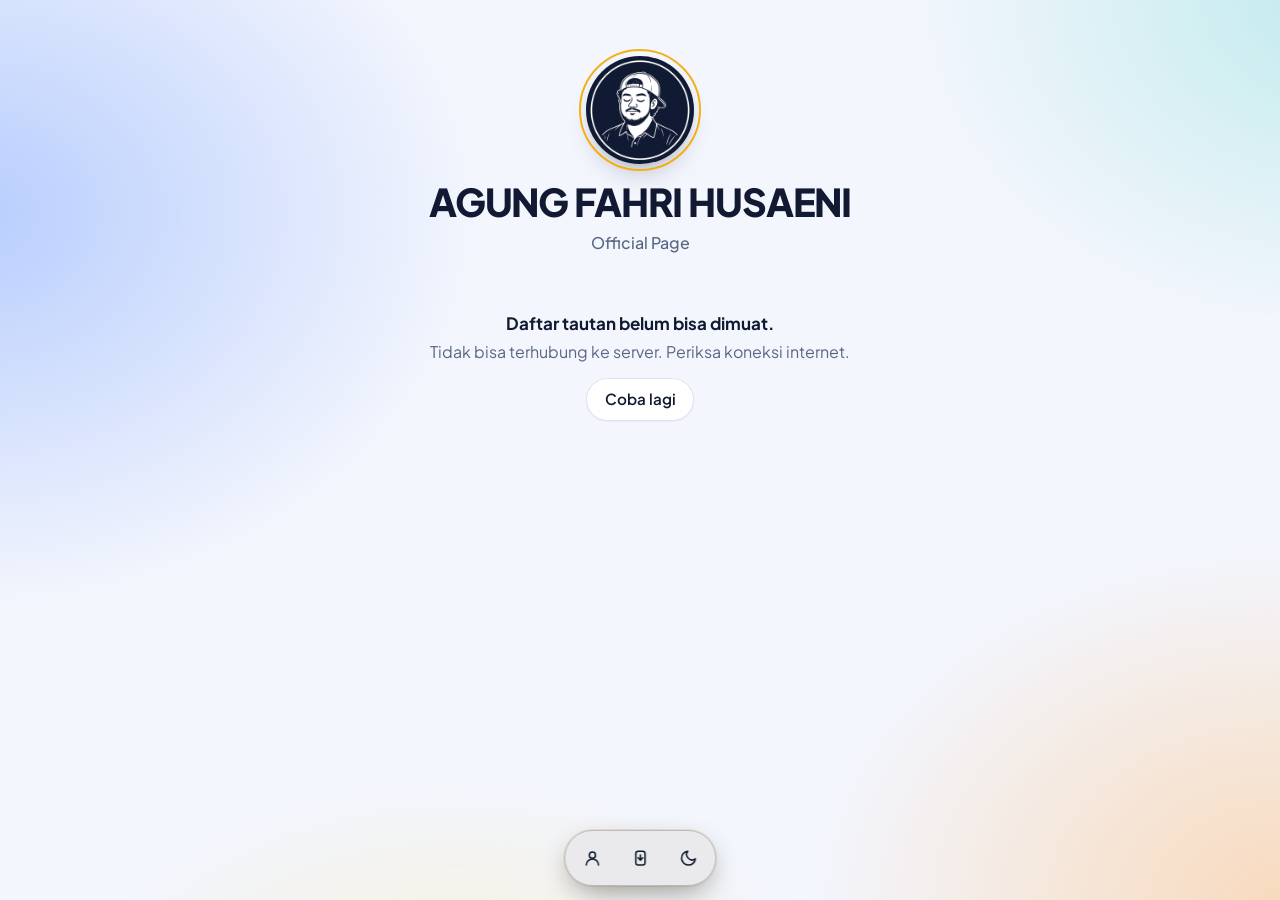
<file: index.html>
<!doctype html>
<html lang="id">
<head>
  <meta charset="utf-8">
  <meta name="viewport" content="width=device-width, initial-scale=1">
  <title>Agung Fahri Husaeni</title>
  <meta name="description" content="Halaman resmi Agung Fahri Husaeni: tautan, formulir, dan hasilnya.">
  <script>
    /* Pasang tema sebelum halaman tampil supaya tidak berkedip. */
    (function () {
      try {
        var p = localStorage.getItem('tema') || localStorage.getItem('tema_def') || 'auto';
        var dark = p === 'dark' || (p === 'auto' && matchMedia('(prefers-color-scheme: dark)').matches);
        document.documentElement.setAttribute('data-theme', dark ? 'dark' : 'light');
      } catch (e) {}
    })();
  </script>
  <link rel="icon" href="assets/favicon.ico" sizes="any">
  <link rel="icon" type="image/png" sizes="32x32" href="assets/favicon-32.png">
  <link rel="icon" type="image/png" sizes="192x192" href="assets/favicon-192.png">
  <link rel="apple-touch-icon" href="assets/apple-touch-icon.png">
  <meta name="theme-color" content="#121a33">
  <link rel="manifest" href="manifest.webmanifest">
  <meta name="mobile-web-app-capable" content="yes">
  <meta name="apple-mobile-web-app-capable" content="yes">
  <meta name="apple-mobile-web-app-title" content="Agung Fahri">
  <meta name="apple-mobile-web-app-status-bar-style" content="black-translucent">
  <link rel="preconnect" href="https://script.google.com">
  <link rel="preconnect" href="https://script.googleusercontent.com" crossorigin>
  <link rel="preconnect" href="https://fonts.googleapis.com">
  <link rel="preconnect" href="https://fonts.gstatic.com" crossorigin>
  <link rel="stylesheet" href="https://fonts.googleapis.com/css2?family=Plus+Jakarta+Sans:wght@400..800&display=swap">
  <link rel="stylesheet" href="style.css?v=28">
</head>
<body>
  <div class="splash" id="splash" role="status" aria-label="Memuat">
    <div class="loader" aria-hidden="true"><span class="ln"></span><span class="sweep"></span></div>
  </div>
  <main class="wrap">
    <header class="hero">

      <div class="avatar"><img src="assets/logo-disc.png" alt="" width="108" height="108"></div>
      <h1 id="title">AGUNG FAHRI HUSAENI</h1>
      <p id="subtitle">Official Page</p>
      <div class="desc" id="desc" hidden></div>
    </header>

    <nav class="crumb" id="crumb" aria-label="Navigasi folder" hidden>
      <a id="back" href="#/"></a>
      <h2 id="crumbTitle"></h2>
    </nav>

    <ul class="list" id="list"></ul>
    <div id="state"></div>

    <section class="qr card" id="qrTool" aria-labelledby="qrTitle" hidden>
      <h2 id="qrTitle">Pembuat QR Code</h2>
      <p class="qr-lead" id="qrLead">Tempel link, lalu unduh QR-nya.</p>
      <form id="qrForm" novalidate>
        <label class="sr-only" for="qrInput">Link atau teks untuk dijadikan QR</label>
        <input class="qr-input" id="qrInput" type="text" inputmode="url" autocapitalize="off" autocomplete="off" spellcheck="false" maxlength="1200" placeholder="https://contoh.com/link-anda">
        <p class="qr-msg" id="qrMsg" role="alert"></p>
        <button class="btn btn-primary qr-go" type="submit">Buat QR</button>
      </form>
      <div class="qr-out" id="qrOut" hidden>
        <div class="qr-frame"><canvas id="qrCanvas" width="1" height="1" aria-label="Kode QR hasil"></canvas></div>
        <p class="qr-text" id="qrText"></p>
        <div class="dlg-actions">
          <button class="btn" id="qrPng" type="button">Unduh PNG</button>
          <button class="btn" id="qrSvg" type="button">Unduh SVG</button>
        </div>
      </div>
    </section>

    <nav class="social" id="social" aria-label="Media sosial dan website" hidden></nav>
    <noscript><p class="state"><strong>JavaScript dimatikan.</strong>Aktifkan JavaScript untuk melihat daftar tautan.</p></noscript>
  </main>

  <nav class="dock" aria-label="Pintasan">
    <a class="icon-btn" id="adminLink" href="admin.html" aria-label="Masuk admin" title="Masuk admin"></a>
    <button class="icon-btn" id="installBtn" type="button" aria-label="Tambahkan ke layar utama" title="Tambahkan ke layar utama" hidden></button>
    <button class="icon-btn theme-btn" id="themeBtn" type="button" aria-label="Ganti tema terang atau gelap"></button>
  </nav>

  <script src="config.js?v=28"></script>
  <script src="common.js?v=28"></script>
  <script src="qr-lib.js?v=28"></script>
  <script src="qr.js?v=28"></script>
  <script src="public.js?v=28"></script>
</body>
</html>
</file>
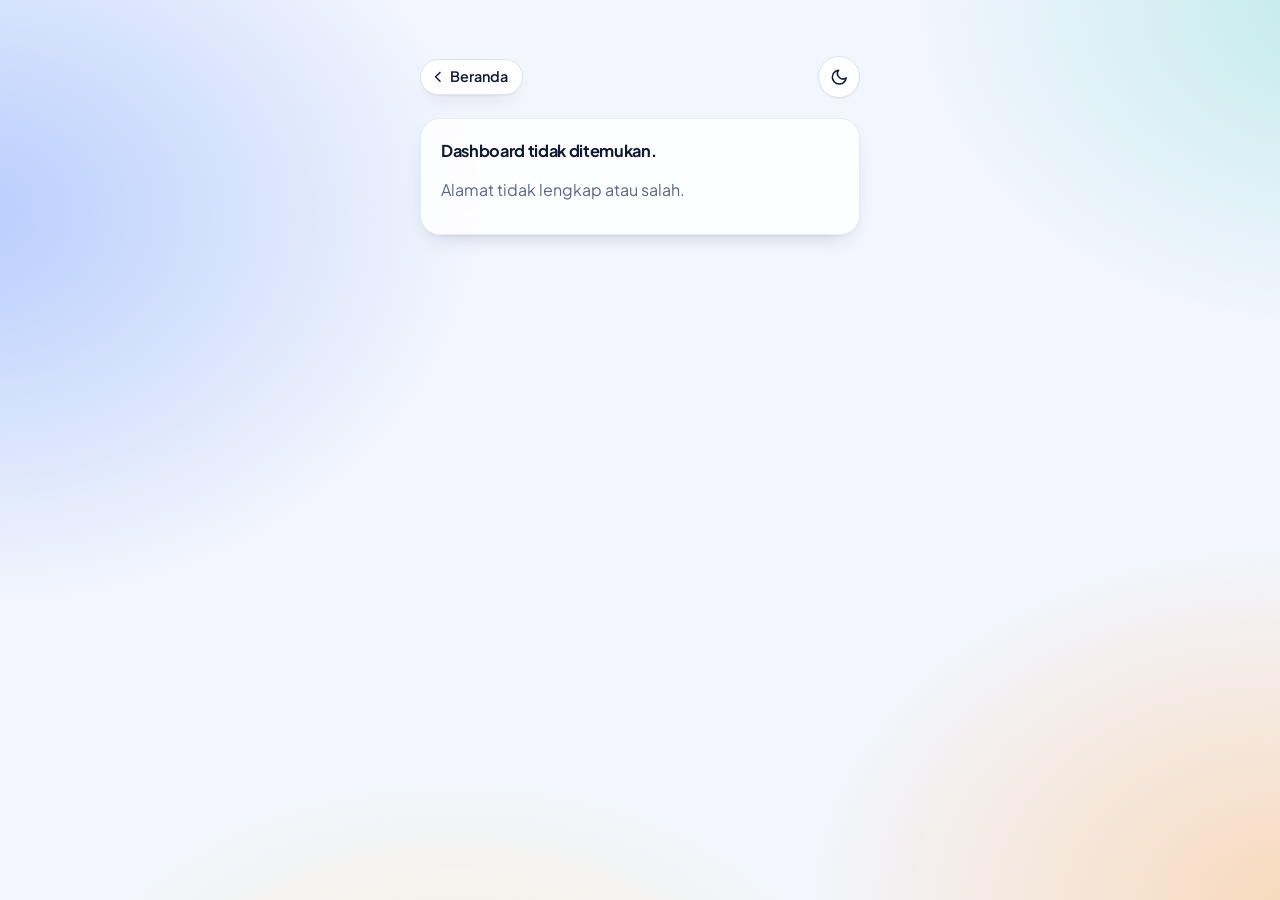
<file: dashboard.html>
<!doctype html>
<html lang="id">
<head>
  <meta charset="utf-8">
  <meta name="viewport" content="width=device-width, initial-scale=1">
  <title>Hasil form</title>
  <meta name="robots" content="noindex">
  <script>
    (function () {
      try {
        var p = localStorage.getItem('tema') || localStorage.getItem('tema_def') || 'auto';
        var dark = p === 'dark' || (p === 'auto' && matchMedia('(prefers-color-scheme: dark)').matches);
        document.documentElement.setAttribute('data-theme', dark ? 'dark' : 'light');
      } catch (e) {}
    })();
  </script>
  <link rel="icon" href="assets/favicon.ico" sizes="any">
  <link rel="icon" type="image/png" sizes="32x32" href="assets/favicon-32.png">
  <link rel="icon" type="image/png" sizes="192x192" href="assets/favicon-192.png">
  <link rel="manifest" href="manifest.webmanifest">
  <meta name="mobile-web-app-capable" content="yes">
  <meta name="apple-mobile-web-app-capable" content="yes">
  <meta name="apple-mobile-web-app-status-bar-style" content="black-translucent">
  <link rel="apple-touch-icon" href="assets/apple-touch-icon.png">
  <meta name="theme-color" content="#121a33">
  <link rel="preconnect" href="https://script.google.com">
  <link rel="preconnect" href="https://script.googleusercontent.com" crossorigin>
  <link rel="preconnect" href="https://fonts.googleapis.com">
  <link rel="preconnect" href="https://fonts.gstatic.com" crossorigin>
  <link rel="stylesheet" href="https://fonts.googleapis.com/css2?family=Plus+Jakarta+Sans:wght@400..800&display=swap">
  <link rel="stylesheet" href="style.css?v=28">
  <link rel="stylesheet" href="charts.css?v=28">
  <link rel="stylesheet" href="dashboard.css?v=28">
</head>
<body>
  <div class="splash" id="splash" role="status" aria-label="Memuat">
    <div class="loader" aria-hidden="true"><span class="ln"></span><span class="sweep"></span></div>
  </div>
  <main class="wrap">
    <div class="topbar">
      <a class="btn-back" href="./" id="home"></a>
      <button class="icon-btn theme-btn" id="themeBtn" type="button" aria-label="Ganti tema terang atau gelap"></button>
    </div>
    <header class="dhead" id="dhead" hidden>
      <h1 id="dtitle"></h1>
      <div class="rich" id="ddesc"></div>
    </header>
    <div id="stage" aria-live="polite"></div>
    <noscript><p class="state"><strong>JavaScript dimatikan.</strong>Aktifkan JavaScript untuk melihat hasil.</p></noscript>
  </main>
  <script src="config.js?v=28"></script>
  <script src="common.js?v=28"></script>
  <script src="charts.js?v=28"></script>
  <script src="dashboard.js?v=28"></script>
</body>
</html>
</file>
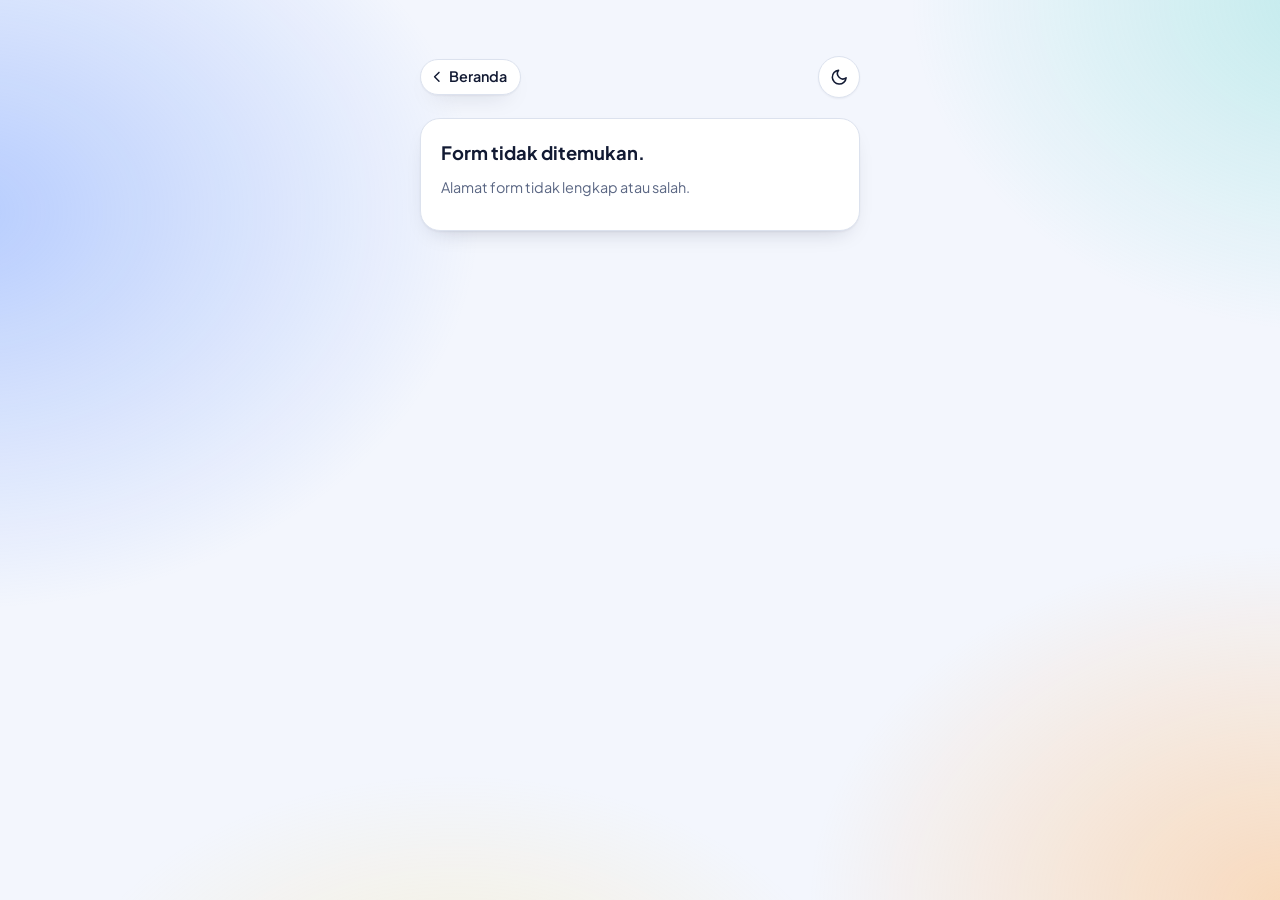
<file: form.html>
<!doctype html>
<html lang="id">
<head>
  <meta charset="utf-8">
  <meta name="viewport" content="width=device-width, initial-scale=1">
  <title>Form</title>
  <meta name="robots" content="noindex">
  <script>
    (function () {
      try {
        var p = localStorage.getItem('tema') || localStorage.getItem('tema_def') || 'auto';
        var dark = p === 'dark' || (p === 'auto' && matchMedia('(prefers-color-scheme: dark)').matches);
        document.documentElement.setAttribute('data-theme', dark ? 'dark' : 'light');
      } catch (e) {}
    })();
  </script>
  <link rel="icon" href="assets/favicon.ico" sizes="any">
  <link rel="icon" type="image/png" sizes="32x32" href="assets/favicon-32.png">
  <link rel="icon" type="image/png" sizes="192x192" href="assets/favicon-192.png">
  <link rel="manifest" href="manifest.webmanifest">
  <meta name="mobile-web-app-capable" content="yes">
  <meta name="apple-mobile-web-app-capable" content="yes">
  <meta name="apple-mobile-web-app-status-bar-style" content="black-translucent">
  <link rel="apple-touch-icon" href="assets/apple-touch-icon.png">
  <meta name="theme-color" content="#121a33">
  <link rel="preconnect" href="https://script.google.com">
  <link rel="preconnect" href="https://script.googleusercontent.com" crossorigin>
  <link rel="preconnect" href="https://fonts.googleapis.com">
  <link rel="preconnect" href="https://fonts.gstatic.com" crossorigin>
  <link rel="stylesheet" href="https://fonts.googleapis.com/css2?family=Plus+Jakarta+Sans:wght@400..800&display=swap">
  <link rel="stylesheet" href="style.css?v=28">
  <link rel="stylesheet" href="form.css?v=28">
</head>
<body>
  <div class="splash" id="splash" role="status" aria-label="Memuat">
    <div class="loader" aria-hidden="true"><span class="ln"></span><span class="sweep"></span></div>
  </div>
  <main class="wrap">
    <div class="topbar">
      <a class="btn-back" href="./" id="home"></a>
      <button class="icon-btn theme-btn" id="themeBtn" type="button" aria-label="Ganti tema terang atau gelap"></button>
    </div>
    <header class="fhead" id="fhead" hidden>
      <h1 id="ftitle"></h1>
      <div class="rich" id="fdesc"></div>
    </header>
    <div id="stage" aria-live="polite"></div>
    <noscript><p class="state"><strong>JavaScript dimatikan.</strong>Aktifkan JavaScript untuk mengisi form.</p></noscript>
  </main>
  <script src="config.js?v=28"></script>
  <script src="common.js?v=28"></script>
  <script src="form.js?v=28"></script>
</body>
</html>
</file>
<file: style.css>
/* AGHFAHRI — gaya bersama (halaman publik, form, dan admin) */

:root {
  --bg: #f3f6fd;
  --surface: #ffffff;
  --ink: #121a33;
  --muted: #5a6683;
  --line: #dce2ee;
  --tint: #e8ecf6;
  --accent: #f5a800;
  --on-accent: #231800;
  --danger: #b3261e;
  --glow: rgba(245, 168, 0, 0.2);
  --mesh:
    radial-gradient(52rem 40rem at 6% 28%, rgba(112, 156, 255, 0.46), transparent 62%),
    radial-gradient(44rem 34rem at 96% 8%, rgba(96, 214, 205, 0.34), transparent 62%),
    radial-gradient(48rem 36rem at 92% 92%, rgba(255, 184, 112, 0.46), transparent 62%),
    radial-gradient(40rem 26rem at 38% 104%, rgba(255, 220, 120, 0.28), transparent 62%);
  --shadow: 0 1px 2px rgba(18, 26, 51, 0.05), 0 10px 24px -14px rgba(18, 26, 51, 0.28);
  --shadow-up: 0 2px 4px rgba(18, 26, 51, 0.06), 0 16px 30px -14px rgba(18, 26, 51, 0.38);
  --logo-url: url(assets/logo-line_light.png);
  --r-sm: 0.625rem;
  --r-md: 0.875rem;
  --r-lg: 1.25rem;
  --ease: cubic-bezier(0.2, 0.8, 0.2, 1);
  color-scheme: light;
}

:root[data-theme="dark"] {
  --bg: #080e1d;
  --surface: #131b33;
  --ink: #eef1f9;
  --muted: #98a4bf;
  --line: #263050;
  --tint: #1b2543;
  --accent: #ffc233;
  --on-accent: #1d1400;
  --danger: #ff8a80;
  --logo-url: url(assets/logo-lines.png);
  --glow: rgba(255, 194, 51, 0.13);
  --mesh:
    radial-gradient(52rem 40rem at 6% 28%, rgba(52, 96, 232, 0.42), transparent 62%),
    radial-gradient(44rem 34rem at 96% 8%, rgba(24, 170, 168, 0.26), transparent 62%),
    radial-gradient(48rem 36rem at 92% 92%, rgba(255, 160, 56, 0.2), transparent 62%),
    radial-gradient(40rem 26rem at 38% 104%, rgba(255, 200, 80, 0.12), transparent 62%);
  --shadow: 0 1px 2px rgba(0, 0, 0, 0.3), 0 10px 24px -14px rgba(0, 0, 0, 0.7);
  --shadow-up: 0 2px 4px rgba(0, 0, 0, 0.35), 0 16px 30px -14px rgba(0, 0, 0, 0.85);
  color-scheme: dark;
}

@media (prefers-color-scheme: dark) {
  :root:not([data-theme]) {
    --bg: #080e1d; --surface: #131b33; --ink: #eef1f9; --muted: #98a4bf; --line: #263050; --tint: #1b2543;
    --accent: #ffc233; --on-accent: #1d1400; --danger: #ff8a80; --logo-url: url(assets/logo-lines.png);
    --glow: rgba(255, 194, 51, 0.13);
    --mesh:
      radial-gradient(52rem 40rem at 6% 28%, rgba(52, 96, 232, 0.42), transparent 62%),
      radial-gradient(44rem 34rem at 96% 8%, rgba(24, 170, 168, 0.26), transparent 62%),
      radial-gradient(48rem 36rem at 92% 92%, rgba(255, 160, 56, 0.2), transparent 62%),
      radial-gradient(40rem 26rem at 38% 104%, rgba(255, 200, 80, 0.12), transparent 62%);
    --shadow: 0 1px 2px rgba(0, 0, 0, 0.3), 0 10px 24px -14px rgba(0, 0, 0, 0.7);
    --shadow-up: 0 2px 4px rgba(0, 0, 0, 0.35), 0 16px 30px -14px rgba(0, 0, 0, 0.85);
    color-scheme: dark;
  }
}

* { box-sizing: border-box; }
[hidden] { display: none !important; }
html { -webkit-text-size-adjust: 100%; -webkit-tap-highlight-color: transparent; }

body {
  margin: 0;
  min-height: 100dvh;
  color: var(--ink);
  font-family: 'Plus Jakarta Sans', system-ui, -apple-system, 'Segoe UI', Roboto, sans-serif;
  font-size: 1rem;
  line-height: 1.5;
  font-optical-sizing: auto;
  background: var(--bg);
  isolation: isolate;
}

/* Latar gradasi lembut: gumpalan warna kabur yang bergeser sangat pelan. */
body::before {
  content: '';
  position: fixed;
  inset: -10%;
  z-index: -1;
  pointer-events: none;
  background: var(--mesh);
  animation: drift 28s ease-in-out infinite alternate;
}
@keyframes drift { from { transform: translate3d(-2%, -1%, 0) scale(1); } to { transform: translate3d(2%, 2%, 0) scale(1.06); } }

/* ── Tombol ── */
.btn {
  position: relative;
  display: inline-flex;
  align-items: center;
  justify-content: center;
  gap: 0.45rem;
  min-height: 2.65rem;
  padding: 0.45rem 1.1rem;
  border: 1px solid var(--line);
  border-radius: 99px;
  background: var(--surface);
  color: var(--ink);
  font: inherit;
  font-weight: 600;
  font-size: 0.95rem;
  text-decoration: none;
  cursor: pointer;
  box-shadow: 0 1px 2px rgba(18, 26, 51, 0.05);
  transition: border-color 0.15s, background-color 0.15s, transform 0.15s var(--ease), box-shadow 0.15s;
}
.btn:hover { border-color: var(--ink); }
.btn:active { transform: scale(0.97); }
.btn:focus-visible, .icon-btn:focus-visible, .input:focus-visible { outline: 2px solid var(--accent); outline-offset: 2px; }
.btn[disabled] { opacity: 0.55; cursor: not-allowed; transform: none; }
.btn-primary { background: var(--ink); color: var(--bg); border-color: var(--ink); box-shadow: 0 6px 16px -8px var(--ink); }
.btn-primary:hover { border-color: var(--ink); box-shadow: 0 8px 20px -8px var(--ink), inset 0 -3px 0 var(--accent); }
.btn-danger { color: var(--danger); }
.btn svg { width: 1rem; height: 1rem; flex: none; }

/* Tombol sibuk: lingkaran kecil berputar. */
.btn.is-busy { color: transparent !important; pointer-events: none; }
.btn.is-busy::after {
  content: '';
  position: absolute;
  inset: 0;
  margin: auto;
  width: 1.1rem;
  height: 1.1rem;
  border-radius: 50%;
  border: 2px solid var(--line);
  border-top-color: var(--accent);
  animation: spin 0.7s linear infinite;
}
.btn-primary.is-busy::after { border-color: rgba(255, 255, 255, 0.25); border-top-color: var(--accent); }

.icon-btn {
  display: inline-grid;
  place-items: center;
  width: 2.65rem;
  height: 2.65rem;
  flex: none;
  padding: 0;
  border: 1px solid var(--line);
  border-radius: 50%;
  background: var(--surface);
  color: var(--ink);
  cursor: pointer;
  box-shadow: 0 1px 2px rgba(18, 26, 51, 0.05);
  transition: border-color 0.15s, transform 0.15s var(--ease);
}
.icon-btn:hover { border-color: var(--ink); }
.icon-btn:active { transform: scale(0.94); }
.icon-btn svg { width: 1.15rem; height: 1.15rem; }

.theme-btn .sun { display: none; }
:root[data-theme="dark"] .theme-btn .sun { display: block; }
:root[data-theme="dark"] .theme-btn .moon { display: none; }

/* ── Ikon item ── */
.icon {
  flex: none;
  width: 2.75rem;
  height: 2.75rem;
  border-radius: 0.8rem;
  background: var(--tint);
  color: var(--ink);
  display: grid;
  place-items: center;
  overflow: hidden;
}
.icon svg { width: 1.3rem; height: 1.3rem; }
.icon-emoji { font-size: 1.45rem; line-height: 1; }
.icon img { width: 100%; height: 100%; object-fit: cover; display: block; }
.icon .glyph {
  width: 1.45rem;
  height: 1.45rem;
  background-color: currentColor;
  -webkit-mask: var(--icon-url) center / contain no-repeat;
  mask: var(--icon-url) center / contain no-repeat;
}

svg.i { fill: none; stroke: currentColor; stroke-width: 2; stroke-linecap: round; stroke-linejoin: round; }

/* ── Halaman pembuka (logo) ── */
.splash {
  position: fixed;
  inset: 0;
  z-index: 100;
  display: grid;
  place-items: center;
  background: var(--mesh), var(--bg);
  transition: opacity 0.5s ease, visibility 0.5s;
}
.splash.out { opacity: 0; visibility: hidden; pointer-events: none; }

.loader {
  position: relative;
  width: min(52vw, 11.5rem);
  aspect-ratio: 1;
  animation: breathe 2.4s ease-in-out infinite;
}
.loader .ln,
.loader .sweep {
  position: absolute;
  inset: 0;
  -webkit-mask: var(--logo-url) center / 121% 121% no-repeat;
  mask: var(--logo-url) center / 121% 121% no-repeat;
}
.loader .ln { background-color: var(--ink); opacity: 0.13; }
.loader .sweep {
  background: linear-gradient(110deg, transparent 32%, var(--ink) 44%, var(--accent) 50%, var(--ink) 56%, transparent 68%) 130% 0 / 260% 100% no-repeat;
  animation: sweep 1.9s cubic-bezier(0.45, 0, 0.25, 1) infinite;
}
.splash-note {
  position: absolute;
  bottom: max(2.5rem, 8vh);
  margin: 0;
  color: var(--muted);
  font-size: 0.85rem;
  font-weight: 500;
  letter-spacing: 0.01em;
}

/* Popup loading: lingkaran putar dengan logo kecil di tengah, muncul saat ada proses. */
.busy-layer {
  position: fixed; inset: 0; z-index: 90; display: grid; place-items: center;
  background: rgba(8, 14, 29, 0.34);
  -webkit-backdrop-filter: blur(3px); backdrop-filter: blur(3px);
  opacity: 0; visibility: hidden; transition: opacity 0.2s, visibility 0.2s;
}
.busy-layer.on { opacity: 1; visibility: visible; }
.busy-pop {
  position: relative; display: grid; place-items: center;
  width: 4.4rem; height: 4.4rem; border-radius: 50%; overflow: hidden;
  background: var(--surface); box-shadow: var(--shadow-up);
  transform: scale(0.9); transition: transform 0.25s var(--ease);
}
.busy-layer.on .busy-pop { transform: none; }
.busy-pop::before {
  content: ''; position: absolute; inset: 0; border-radius: 50%;
  border: 3px solid transparent; z-index: 1; border-top-color: var(--accent); border-right-color: color-mix(in srgb, var(--accent) 35%, transparent);
  animation: spin 0.9s linear infinite;
}
.busy-logo {
  position: absolute; inset: 5px; background-color: var(--ink);
  -webkit-mask: var(--logo-url) center / 121% 121% no-repeat; mask: var(--logo-url) center / 121% 121% no-repeat;
  animation: breathe 1.8s ease-in-out infinite;
}

/* Petunjuk pasang ke layar utama */
.install-dlg { width: min(24rem, calc(100vw - 2rem)); padding: 0; border: 1px solid var(--line); border-radius: 1.4rem; background: var(--surface); color: var(--ink); box-shadow: 0 30px 80px -20px rgba(0,0,0,0.5); }
.install-dlg::backdrop { background: rgba(8, 14, 29, 0.5); -webkit-backdrop-filter: blur(5px); backdrop-filter: blur(5px); }
.install-dlg .in { padding: 1.4rem; }
.install-dlg h2 { margin: 0 0 0.75rem; font-size: 1.2rem; letter-spacing: -0.02em; }
.install-dlg ol { margin: 0 0 1.1rem; padding-left: 1.2rem; display: grid; gap: 0.45rem; color: var(--muted); }
.install-dlg ol b { color: var(--ink); }
.install-dlg .btn { width: 100%; }

/* Penanda muat kecil di dalam panel. */
.spin {
  display: inline-block;
  width: 1.4rem;
  height: 1.4rem;
  border-radius: 50%;
  border: 2.5px solid var(--line);
  border-top-color: var(--accent);
  animation: spin 0.75s linear infinite;
  vertical-align: middle;
}
.loading-box { display: grid; justify-items: center; gap: 0.75rem; padding: 2.5rem 1rem; color: var(--muted); }

/* ── Halaman publik ── */
.wrap { max-width: 30rem; margin: 0 auto; padding: clamp(2rem, 7vh, 3.5rem) 1.25rem 6rem; }

.hero { position: relative; display: grid; justify-items: center; text-align: center; margin-bottom: 2rem; }
/* Pintasan di bawah tengah */
.dock { position: fixed; left: 50%; bottom: max(0.9rem, env(safe-area-inset-bottom)); transform: translateX(-50%); z-index: 30;
  display: flex; gap: 0.35rem; padding: 0.35rem; border: 1px solid var(--line); border-radius: 99px;
  background: color-mix(in srgb, var(--surface) 78%, transparent); -webkit-backdrop-filter: blur(16px); backdrop-filter: blur(16px); box-shadow: var(--shadow-up); }
.dock .icon-btn { border: 0; background: transparent; box-shadow: none; }
.dock .icon-btn:hover { background: var(--tint); }
.avatar {
  position: relative;
  width: 6.75rem;
  height: 6.75rem;
  margin-bottom: 1.15rem;
  border-radius: 50%;
  animation: pop 0.7s var(--ease) both;
}
.avatar::before { /* cincin kuning tipis di luar logo */
  content: '';
  position: absolute;
  inset: -0.45rem;
  border-radius: 50%;
  border: 2px solid var(--accent);
  opacity: 0.9;
}
.avatar img { display: block; width: 100%; height: 100%; border-radius: 50%; background: #111a33; box-shadow: var(--shadow-up); }
.hero h1 {
  margin: 0;
  max-width: 100%;
  font-size: clamp(1.55rem, 6.8vw, 2.4rem);
  line-height: 1.05;
  font-weight: 800;
  letter-spacing: -0.03em;
  text-wrap: balance;
  overflow-wrap: anywhere;
}
.hero p { margin: 0.5rem 0 0; color: var(--muted); font-weight: 500; }
.hero .desc { max-width: 24rem; margin-top: 0.7rem; font-size: 0.92rem; line-height: 1.5; }
.hero .desc p { margin: 0 0 0.4rem; font-weight: 400; }
.hero .desc p:last-child { margin: 0; }

.crumb { display: flex; align-items: center; gap: 0.75rem; margin: 0 0 1.1rem; }
.crumb a {
  display: inline-flex;
  align-items: center;
  gap: 0.2rem;
  padding: 0.4rem 0.9rem 0.4rem 0.5rem;
  border: 1px solid var(--line);
  border-radius: 99px;
  background: var(--surface);
  color: var(--ink);
  font-size: 0.9rem;
  font-weight: 600;
  text-decoration: none;
  box-shadow: var(--shadow);
}
.crumb a:hover { border-color: var(--ink); }
.crumb a:focus-visible { outline: 2px solid var(--accent); outline-offset: 2px; }
.crumb a svg { width: 1.1rem; height: 1.1rem; }
.crumb h2 { margin: 0; font-size: 1.3rem; font-weight: 700; letter-spacing: -0.02em; overflow-wrap: anywhere; }

.list { list-style: none; margin: 0; padding: 0; display: grid; gap: 0.8rem; animation: rise 0.55s var(--ease) 0.1s both; }

.tile {
  position: relative;
  isolation: isolate;
  overflow: hidden;
  display: flex;
  align-items: center;
  gap: 0.9rem;
  min-height: 4.1rem;
  padding: 0.65rem 0.8rem 0.65rem 0.65rem;
  background: color-mix(in srgb, var(--surface) 78%, transparent);
  -webkit-backdrop-filter: blur(14px) saturate(1.3);
  backdrop-filter: blur(14px) saturate(1.3);
  border: 1px solid color-mix(in srgb, var(--line) 70%, #fff);
  border-radius: var(--r-lg);
  box-shadow: var(--shadow);
  color: var(--ink);
  text-decoration: none;
  transition: transform 0.25s var(--ease), box-shadow 0.25s, color 0.25s, border-color 0.25s;
}
.tile::before { /* lapisan tinta yang menyapu dari kiri saat disorot */
  content: '';
  position: absolute;
  inset: 0;
  z-index: -1;
  background: var(--ink);
  transform: scaleX(0);
  transform-origin: left;
  transition: transform 0.4s var(--ease);
}
.tile:focus-visible { outline: 2px solid var(--accent); outline-offset: 3px; }
.tile:active { transform: scale(0.985); }
@media (hover: hover) {
  .tile:hover { transform: translateY(-2px); box-shadow: var(--shadow-up); color: var(--bg); border-color: var(--ink); }
  .tile:hover::before { transform: scaleX(1); }
  .tile:hover .count { color: inherit; opacity: 0.75; }
  .tile:hover .trail { background: var(--accent); color: var(--on-accent); transform: translateX(2px); }
}

.tile .label { flex: 1; min-width: 0; font-size: 1.06rem; font-weight: 650; line-height: 1.25; letter-spacing: -0.01em; overflow-wrap: anywhere; }
.tile .count { color: var(--muted); font-size: 0.85rem; white-space: nowrap; transition: color 0.25s; }
.tile .trail {
  flex: none;
  width: 2rem;
  height: 2rem;
  padding: 0.45rem;
  border-radius: 50%;
  background: var(--tint);
  color: var(--ink);
  transition: background-color 0.25s, color 0.25s, transform 0.25s var(--ease);
}

/* Tiap jenis item punya ciri sendiri: folder bertumpuk, form berikon kuning. */
.tile-folder { box-shadow: 0 0.3rem 0 -1px var(--surface), 0 0.3rem 0 0 var(--line), 0 0.62rem 0 -3px var(--surface), 0 0.62rem 0 -2px var(--line), var(--shadow); margin-bottom: 0.45rem; }
.tile-folder .icon { background: color-mix(in srgb, var(--accent) 28%, var(--surface)); }
.tile-form .icon { background: var(--accent); color: var(--on-accent); }

.skel {
  height: 4.1rem;
  border-radius: var(--r-lg);
  background: linear-gradient(90deg, var(--tint), var(--line), var(--tint));
  background-size: 200% 100%;
  animation: shimmer 1.3s linear infinite;
}

.state { padding: 1.5rem 0; color: var(--muted); text-align: center; }
.state strong { display: block; margin-bottom: 0.25rem; color: var(--ink); font-size: 1.0625rem; }
.state .btn { margin-top: 0.875rem; }

/* Layar ponsel (patokan iPhone 16, lebar 393): semua ukuran berbasis rem diperkecil. */
@media (max-width: 480px) {
  /* 13px pada lebar 440 (iPhone 16 Pro Max); mengecil proporsional, jadi di 393 (iPhone 16) jarak & rasio sama persis */
  html { font-size: clamp(11px, 2.9545vw, 13px); }
  .wrap { padding: 1.6rem 1.1rem 5.5rem; }
  .avatar { width: 5.2rem; height: 5.2rem; margin-bottom: 0.95rem; }
  .avatar::before { inset: -0.38rem; }
  .hero { margin-bottom: 1.5rem; }
  .dock .icon-btn { width: 2.5rem; height: 2.5rem; }
  .list { gap: 0.65rem; }
  .tile { min-height: 3.7rem; gap: 0.75rem; }
  .tile-folder { margin-bottom: 0.4rem; }
}

@keyframes fade { from { opacity: 0; } to { opacity: 1; } }
@keyframes rise { from { opacity: 0; transform: translateY(14px); } to { opacity: 1; transform: none; } }
@keyframes pop { from { opacity: 0; transform: scale(0.82); } to { opacity: 1; transform: none; } }
@keyframes shimmer { to { background-position: -200% 0; } }
@keyframes spin { to { transform: rotate(360deg); } }
@keyframes sweep { from { background-position: 130% 0; } to { background-position: -30% 0; } }
@keyframes breathe { 0%, 100% { transform: scale(1); } 50% { transform: scale(1.035); } }

@media (prefers-reduced-motion: reduce) {
  body::before { animation: none !important; }
  *, *::before, *::after { animation: none !important; transition: none !important; }
  .loader .sweep { background-position: 50% 0; }
}

.dlg-line { margin: 0 0 0.6rem; color: var(--muted); }
.dlg-actions { display: grid; grid-template-columns: 1fr 1fr; gap: 0.5rem; margin-top: 1rem; }
.install-dlg .dlg-actions .btn { width: 100%; }

/* Bilah navigasi di bawah (mudah dijangkau ibu jari) — form & dashboard */
@media (max-width: 600px) {
  .topbar {
    position: fixed; z-index: 30; left: 50%; transform: translateX(-50%);
    bottom: max(0.9rem, env(safe-area-inset-bottom));
    width: min(calc(100% - 2.2rem), 28rem); margin: 0 !important; padding: 0.35rem;
    border: 1px solid var(--line); border-radius: 99px;
    background: color-mix(in srgb, var(--surface) 78%, transparent);
    -webkit-backdrop-filter: blur(16px); backdrop-filter: blur(16px); box-shadow: var(--shadow-up);
  }
  .topbar .btn-back { border-color: transparent !important; background: transparent !important; }
  .topbar .icon-btn { border: 0; background: transparent; box-shadow: none; }
  .wrap { padding-bottom: 7rem; }
}

/* Bilah navigasi: warna beda dari latar agar jelas terpisah */
:root { --navbg: color-mix(in srgb, var(--ink) 9%, var(--surface)); }
.dock, .topbar, .tabs {
  background: var(--navbg) !important;
  border-color: color-mix(in srgb, var(--ink) 20%, var(--line)) !important;
  box-shadow: 0 10px 30px -8px rgba(0,0,0,0.45), 0 0 0 1px color-mix(in srgb, var(--accent) 22%, transparent), inset 0 1px 0 rgba(255,255,255,0.06) !important;
}
@media (min-width: 601px) { .topbar { background: none !important; border-color: transparent !important; box-shadow: none !important; } }

/* Item "Segera hadir" */
.tile.is-soon { opacity: 0.92; }
.soon-badge { flex: none; display: inline-flex; align-items: center; gap: 0.3rem; padding: 0.25rem 0.65rem; border: 1px dashed color-mix(in srgb, var(--accent) 70%, var(--line)); border-radius: 99px; background: color-mix(in srgb, var(--accent) 14%, transparent); color: var(--ink); font-size: 0.78rem; font-weight: 700; white-space: nowrap; }
.soon-badge .i { width: 0.95rem; height: 0.95rem; color: var(--accent); transform-origin: 70% 70%; animation: wrench 1.6s ease-in-out infinite; }
.tile.is-soon:hover .soon-badge { color: inherit; }
@keyframes wrench { 0%, 100% { transform: rotate(-18deg); } 50% { transform: rotate(22deg); } }
.soon-dlg .in { text-align: center; }
.soon-art { display: grid; place-items: center; margin: 0.2rem 0 0.8rem; }
.soon-svg { width: 11rem; height: auto; overflow: visible; }
.soon-svg .soon-ground { stroke: var(--line); stroke-width: 3; stroke-linecap: round; fill: none; }
.soon-svg g > path, .soon-svg g > circle, .soon-svg g > rect { fill: var(--ink); }
.soon-svg .soon-gear-big > circle, .soon-svg .soon-gear-small > circle { fill: var(--surface); }
.soon-svg .soon-gear-small > path { fill: var(--accent); }
.soon-svg .soon-gear-big { transform-origin: 54px 58px; animation: spin 7s linear infinite; }
.soon-svg .soon-gear-small { transform-origin: 92px 40px; animation: spin 4.6s linear infinite reverse; }
.soon-svg .soon-hammer { transform-origin: 22px 96px; animation: hammer 1.1s ease-in-out infinite; }
.soon-svg .soon-spark path { stroke: var(--accent); stroke-width: 3; stroke-linecap: round; fill: none; animation: spark 1.1s ease-out infinite; }
@keyframes hammer { 0%, 100% { transform: rotate(-30deg); } 45% { transform: rotate(18deg); } 55% { transform: rotate(18deg); } }
@keyframes spark { 0%, 40% { opacity: 0; } 50% { opacity: 1; } 100% { opacity: 0; } }
.soon-dlg h2 { margin-bottom: 0.5rem; }
@media (prefers-reduced-motion: reduce) { .soon-badge .i, .soon-svg g { animation: none !important; } }
.soon-dlg .dlg-actions { justify-content: center; }

/* ── Rata tengah: tombol dialog, pesan, dan kartu ── */
.dlg-actions { display: flex; justify-content: center; align-items: stretch; flex-wrap: wrap; gap: 0.6rem; margin-top: 1.1rem; }
.dlg-actions .btn, .install-dlg .dlg-actions .btn { flex: 1 1 0; width: auto; min-width: 7rem; max-width: 12rem; }
.install-dlg .in { text-align: center; }
.install-dlg ol { text-align: left; }
.state .btn { display: inline-flex; }
.btn { text-align: center; }

/* Gambar blok formulir + popup */
.block-fig { display: block; position: relative; width: 100%; padding: 0; margin: 0 0 0.9rem; border: 0; background: none; cursor: zoom-in; border-radius: 0.8rem; overflow: hidden; text-align: center; font: inherit; color: inherit; }
.block-fig .block-img { margin: 0 auto; }
.block-fig-zoom { position: absolute; left: 50%; bottom: 0.6rem; transform: translateX(-50%); padding: 0.25rem 0.75rem; border-radius: 99px; background: rgba(10, 16, 32, 0.72); color: #fff; font-size: 0.75rem; font-weight: 600; white-space: nowrap; opacity: 0; transition: opacity 0.2s; pointer-events: none; }
.block-fig:hover .block-fig-zoom, .block-fig:focus-visible .block-fig-zoom { opacity: 1; }
@media (hover: none) { .block-fig-zoom { opacity: 1; } }
.block-fig-load { display: block; height: 7rem; border-radius: 0.8rem; background: linear-gradient(100deg, var(--tint) 30%, var(--line) 50%, var(--tint) 70%) 0 0 / 200% 100%; animation: shimmer 1.2s linear infinite; }
.block-fig-fail { display: block; margin: 0 0 0.9rem; padding: 1.1rem 1rem; border: 1px dashed var(--line); border-radius: 0.8rem; color: var(--muted); font-size: 0.9rem; text-align: center; text-decoration: none; }
.lb { position: fixed; inset: 0; width: 100vw; height: 100vh; max-width: none; max-height: none; margin: 0; padding: 1rem; border: 0; background: transparent; display: grid; place-items: center; cursor: zoom-out; }
.lb[open] { animation: pop 0.22s var(--ease); }
.lb::backdrop { background: rgba(6, 10, 22, 0.86); -webkit-backdrop-filter: blur(6px); backdrop-filter: blur(6px); }
.lb img { max-width: 100%; max-height: calc(100vh - 2rem); width: auto; height: auto; object-fit: contain; border-radius: 0.8rem; box-shadow: 0 30px 80px -20px rgba(0, 0, 0, 0.7); }
.lb-x { position: fixed; top: max(0.9rem, env(safe-area-inset-top)); right: 0.9rem; display: grid; place-items: center; width: 2.6rem; height: 2.6rem; padding: 0; border: 1px solid rgba(255, 255, 255, 0.25); border-radius: 50%; background: rgba(10, 16, 32, 0.7); color: #fff; cursor: pointer; }
.lb-x svg { width: 1.3rem; height: 1.3rem; transform: rotate(45deg); }

/* ── Pembuat QR Code ── */
.sr-only { position: absolute; width: 1px; height: 1px; margin: -1px; padding: 0; overflow: hidden; clip: rect(0 0 0 0); white-space: nowrap; border: 0; }
.qr { margin-top: 1.4rem; padding: 1.25rem; border: 1px solid var(--line); border-radius: 1.4rem; background: var(--surface); text-align: center; animation: rise 0.55s var(--ease) 0.2s both; }
.qr h2 { margin: 0 0 0.2rem; font-size: 1.15rem; letter-spacing: -0.02em; }
.qr-lead { margin: 0 0 0.9rem; color: var(--muted); font-size: 0.9rem; }
.qr form { display: grid; gap: 0.6rem; justify-items: center; }
.qr-input { width: 100%; min-height: 2.9rem; padding: 0.55rem 1rem; border: 1px solid var(--line); border-radius: 99px; background: var(--bg); color: var(--ink); font: inherit; text-align: center; }
.qr-input:focus-visible { outline: 2px solid var(--accent); outline-offset: 2px; }
.qr-msg { min-height: 1.1rem; margin: 0; color: var(--danger); font-size: 0.85rem; }
.qr-msg:empty { min-height: 0; }
.qr-go { width: 100%; max-width: 14rem; }
.qr-out { margin-top: 1rem; display: grid; justify-items: center; gap: 0.7rem; animation: pop 0.3s var(--ease); }
.qr-out[hidden], .qr[hidden] { display: none; }
.qr-frame { padding: 0.6rem; border-radius: 1rem; background: #fff; box-shadow: 0 0 0 1px var(--line), var(--shadow-up); }
.qr-frame canvas { display: block; width: min(15rem, 62vw); height: auto; aspect-ratio: 1; image-rendering: pixelated; }
.qr-text { margin: 0; max-width: 100%; color: var(--muted); font-size: 0.8rem; overflow-wrap: anywhere; }
.qr .dlg-actions { width: 100%; margin-top: 0.2rem; }

/* ── Link media sosial & website ── */
.social { display: flex; flex-wrap: wrap; justify-content: center; gap: 0.75rem; margin: 1.5rem 0 0; animation: rise 0.55s var(--ease) 0.3s both; }
.social[hidden] { display: none; }
.soc { display: grid; place-items: center; width: 3.1rem; height: 3.1rem; border: 1px solid var(--line); border-radius: 50%; background: var(--surface); color: var(--ink); text-decoration: none; box-shadow: 0 1px 2px rgba(18, 26, 51, 0.05); transition: transform 0.18s var(--ease), border-color 0.15s, background-color 0.15s; }
.soc:hover { transform: translateY(-3px); border-color: var(--accent); }
.soc:active { transform: scale(0.94); }
.soc:focus-visible { outline: 2px solid var(--accent); outline-offset: 2px; }
.soc-ico { display: grid; place-items: center; }
.soc-ico svg { width: 1.35rem; height: 1.35rem; }
.soc-ico .glyph { display: block; width: 1.4rem; height: 1.4rem; background-color: currentColor; -webkit-mask: var(--icon-url) center / contain no-repeat; mask: var(--icon-url) center / contain no-repeat; }
</file>
<file: charts.css>
/* AGHFAHRI — grafik hasil form. Warna kategori sudah diperiksa (CVD dan kontras) untuk terang dan gelap. */
:root {
  --c1: #2a78d6; --c2: #eb6834; --c3: #1baf7a; --c4: #eda100;
  --on-seg: #0b0b0b;
  /* Satu warna bertingkat (kuat ke lemah) untuk opsi yang berurutan, saat opsi lebih dari empat */
  --r1: #12335f; --r2: #1b4f95; --r3: #2a78d6; --r4: #5f98e0; --r5: #9cc0ee; --r6: #cfe0f7;
  /* Warna bermakna: 5 hijau tua · 4 hijau muda · 3 kuning · 2 oranye · 1 merah · 0 abu (tidak tahu) */
  --s5: #148a52; --s4: #7fb21f; --s3: #f0b100; --s2: #ec7a2c; --s1: #d63a3a; --s0: #7a849b;
  --f5: #fff; --f4: #10210a; --f3: #2a1d00; --f2: #2b1100; --f1: #fff; --f0: #fff;
}
.seg.rk0, .seg.rk1, .seg.rk2 { color: #fff; }
:root[data-theme="dark"] { --c1: #3987e5; --c2: #d95926; --c3: #199e70; --c4: #c98500; --r1: #cfe0fb; --r2: #9cc3f5; --r3: #6ba6ee; --r4: #3987e5; --r5: #2b5a9d; --r6: #1f3a63; }
:root[data-theme="dark"] .seg.rk0, :root[data-theme="dark"] .seg.rk1, :root[data-theme="dark"] .seg.rk2 { color: #0b0b0b; }
:root[data-theme="dark"] .seg.rk3, :root[data-theme="dark"] .seg.rk4, :root[data-theme="dark"] .seg.rk5 { color: #fff; }
@media (prefers-color-scheme: dark) {
  :root:not([data-theme="light"]) { --c1: #3987e5; --c2: #d95926; --c3: #199e70; --c4: #c98500; --r1: #cfe0fb; --r2: #9cc3f5; --r3: #6ba6ee; --r4: #3987e5; --r5: #2b5a9d; --r6: #1f3a63; }
}

@media (prefers-color-scheme: dark) {
  :root:not([data-theme="light"]) { --s5: #2ec27e; --s4: #a3d44a; --s3: #f5c33b; --s2: #f08a45; --s1: #ef5b57; --s0: #8993ab; --f5: #062312; --f4: #14210a; --f3: #2a1d00; --f2: #2b1100; --f1: #2b0505; --f0: #0b0b0b; }
}
:root[data-theme="dark"] { --s5: #2ec27e; --s4: #a3d44a; --s3: #f5c33b; --s2: #f08a45; --s1: #ef5b57; --s0: #8993ab; --f5: #062312; --f4: #14210a; --f3: #2a1d00; --f2: #2b1100; --f1: #2b0505; --f0: #0b0b0b; }
.seg.sem.t5 { color: var(--f5); } .seg.sem.t4 { color: var(--f4); } .seg.sem.t3 { color: var(--f3); }
.seg.sem.t2 { color: var(--f2); } .seg.sem.t1 { color: var(--f1); } .seg.sem.t0 { color: var(--f0); }

.qres { padding: 1rem 0; border-top: 1px solid var(--line); }
.qres:first-of-type { border-top: 0; padding-top: 0; }
.qres:last-child { padding-bottom: 0; }
.qhead { display: flex; align-items: flex-start; gap: 0.6rem; margin-bottom: 0.8rem; }
.qtitle { flex: 1; min-width: 0; margin: 0; font-size: 0.95rem; font-weight: 650; line-height: 1.4; overflow-wrap: anywhere; cursor: pointer;
  display: -webkit-box; -webkit-line-clamp: 2; -webkit-box-orient: vertical; overflow: hidden; }
.qtitle.open { display: block; }
.qn { flex: none; min-width: 1.7rem; padding: 0.1rem 0.5rem; border-radius: 99px; background: var(--tint); color: var(--muted); font-size: 0.78rem; font-weight: 700; text-align: center; font-variant-numeric: tabular-nums; }
.qtog { flex: none; width: 1.8rem; height: 1.8rem; display: grid; place-items: center; border: 0; border-radius: 50%; background: none; color: var(--muted); cursor: pointer; }
.qtog:hover, .qtog.on { background: var(--tint); color: var(--ink); }
.qtog .i { width: 1rem; height: 1rem; }
.tagline { margin: 0.5rem 0 0; color: var(--muted); font-size: 0.78rem; }
.none { margin: 0; color: var(--muted); font-size: 0.88rem; }

/* Donat */
.donut-box { display: flex; align-items: center; gap: 1.1rem; }
.donut-wrap { position: relative; flex: none; width: 7.6rem; height: 7.6rem; }
.donut { width: 100%; height: 100%; display: block; }
.donut-track { stroke: var(--tint); }
.donut-seg { animation: seg-in 0.9s var(--ease) both; animation-delay: var(--d, 0ms); }
.donut-seg:hover { stroke-width: 15; }
.donut-mid { position: absolute; inset: 0; display: grid; place-items: center; pointer-events: none; }
.donut-mid strong { font-size: 1.35rem; font-weight: 800; letter-spacing: -0.03em; }
@keyframes seg-in { from { opacity: 0; stroke-dasharray: 0 100; } }

.legend { list-style: none; margin: 0; padding: 0; display: grid; gap: 0.45rem; min-width: 0; flex: 1; }
.legend li { display: flex; align-items: center; gap: 0.5rem; font-size: 0.85rem; min-width: 0; }
.legend .dot { flex: none; width: 0.65rem; height: 0.65rem; border-radius: 3px; }
.legend .lg-label { flex: 1; min-width: 0; overflow-wrap: anywhere; }
.legend b { font-variant-numeric: tabular-nums; font-weight: 700; }

/* Batang */
.bars { display: grid; gap: 0.75rem; }
.bar-head { display: flex; justify-content: space-between; align-items: baseline; gap: 0.75rem; margin-bottom: 0.3rem; font-size: 0.88rem; }
.bar-label { overflow-wrap: anywhere; }
.bar-val { flex: none; font-variant-numeric: tabular-nums; color: var(--muted); font-weight: 600; font-size: 0.8rem; }
.bar-track { height: 0.55rem; border-radius: 99px; background: var(--tint); overflow: hidden; }
.bar-fill { display: block; height: 100%; width: var(--w); border-radius: 99px; background: color-mix(in srgb, var(--c1) 55%, var(--tint)); animation: grow 0.8s var(--ease) both; }
.bar-row.top .bar-fill { background: var(--c1); }
.bar-row.top .bar-val { color: var(--ink); }

/* Meter + histogram */
.scale-chart { display: grid; grid-template-columns: 7.2rem 1fr; gap: 1rem; align-items: end; }
.gauge { position: relative; }
.gauge svg { width: 100%; display: block; }
.g-track { stroke: var(--tint); }
.g-fill { stroke: var(--c1); stroke-dasharray: var(--v) 100; animation: gauge-in 1s var(--ease) both; }
.g-mid { position: absolute; left: 0; right: 0; bottom: 0; display: grid; justify-items: center; line-height: 1; }
.g-mid strong { font-size: 1.5rem; font-weight: 800; letter-spacing: -0.03em; }
.g-mid small { color: var(--muted); font-size: 0.72rem; margin-top: 0.1rem; }
@keyframes gauge-in { from { stroke-dasharray: 0.5 100; } }
.cols { display: flex; gap: 0.3rem; align-items: stretch; }
.col { flex: 1; display: grid; grid-template-rows: 1rem 4.6rem auto; justify-items: center; gap: 0.25rem; min-width: 0; }
.col-n { font-size: 0.72rem; color: var(--muted); font-variant-numeric: tabular-nums; }
.col-track { width: 100%; max-width: 2.2rem; display: flex; align-items: flex-end; border-radius: 0.4rem; background: var(--tint); overflow: hidden; }
.col-bar { display: block; width: 100%; height: var(--h); border-radius: 0.4rem 0.4rem 0 0; background: color-mix(in srgb, var(--c1) 55%, var(--tint)); animation: growup 0.8s var(--ease) both; }
.col.top .col-bar { background: var(--c1); }
.col-lab { font-weight: 650; font-size: 0.8rem; }
.scale-ends { display: flex; justify-content: space-between; gap: 1rem; margin-top: 0.35rem; color: var(--muted); font-size: 0.74rem; }
@media (max-width: 360px) { .scale-chart { grid-template-columns: 1fr; } .gauge { max-width: 9rem; margin: 0 auto; } }

/* Tumpuk 100% */
.stack-list { display: grid; gap: 0.55rem; margin-top: 0.9rem; }
.stack-row { display: grid; grid-template-columns: 4.6rem 1fr; align-items: center; gap: 0.6rem; }
.stack-lab { font-size: 0.8rem; font-weight: 600; color: var(--muted); }
.stack-track { display: flex; gap: 2px; height: 1.5rem; }
.seg { flex-basis: 0; min-width: 4px; display: grid; place-items: center; color: var(--on-seg); font-size: 0.7rem; font-weight: 700; border-radius: 4px; animation: grow-x 0.8s var(--ease) both; }
.seg:first-child { border-radius: 99px 4px 4px 99px; }
.seg:last-child { border-radius: 4px 99px 99px 4px; }
.seg:only-child { border-radius: 99px; }
.ov .legend { grid-auto-flow: column; justify-content: start; gap: 1rem; flex-wrap: wrap; }
.ov .legend { display: flex; }
@keyframes grow-x { from { opacity: 0; transform: scaleX(0.2); transform-origin: left; } }

/* Tren */
.trend-cols { display: flex; gap: 3px; align-items: stretch; height: 5.5rem; }
.tcol { flex: 1; min-width: 0; display: flex; align-items: flex-end; border-radius: 4px 4px 0 0; }
.tbar { display: block; width: 100%; height: max(var(--h), 3px); border-radius: 4px 4px 0 0; background: color-mix(in srgb, var(--c1) 55%, var(--tint)); animation: growup 0.8s var(--ease) both; }
.tcol.top .tbar { background: var(--c1); }
.tcol:hover .tbar { background: var(--c1); }
.trend-ax { display: flex; justify-content: space-between; margin-top: 0.35rem; color: var(--muted); font-size: 0.72rem; }

/* Tabel kecil dan teks */
.mini { width: 100%; border-collapse: collapse; font-size: 0.85rem; }
.mini th, .mini td { padding: 0.4rem 0.2rem; border-bottom: 1px solid var(--line); text-align: left; font-weight: 500; }
.mini td.num { text-align: right; font-variant-numeric: tabular-nums; }
.texts summary { cursor: pointer; font-weight: 600; font-size: 0.92rem; }
.texts ul { list-style: none; margin: 0.6rem 0 0; padding: 0; display: grid; gap: 0.4rem; max-height: 22rem; overflow: auto; }
.texts li { padding: 0.55rem 0.7rem; border-radius: var(--r-sm); background: var(--tint); font-size: 0.92rem; overflow-wrap: anywhere; white-space: pre-wrap; }
.texts li small { display: block; margin-top: 0.15rem; color: var(--muted); font-size: 0.78rem; }

.viz-tip { position: fixed; z-index: 100; pointer-events: none; max-width: 16rem; padding: 0.35rem 0.6rem; border-radius: 0.5rem; background: var(--ink); color: var(--bg); font-size: 0.78rem; font-weight: 600; box-shadow: var(--shadow-up); opacity: 0; transform: translateY(4px); transition: opacity 0.12s, transform 0.12s; }
.viz-tip.on { opacity: 1; transform: none; }

@keyframes grow { from { width: 0; } }
@keyframes growup { from { height: 0; } }
.ov-sec + .ov-sec { margin-top: 1.4rem; padding-top: 1.1rem; border-top: 1px solid var(--line); }
.ov-title { margin: 0 0 0.2rem; font-size: 0.85rem; font-weight: 650; line-height: 1.4; color: var(--muted); display: -webkit-box; -webkit-line-clamp: 2; -webkit-box-orient: vertical; overflow: hidden; }

/* Jawaban teks: kartu geser */
.qa { margin-top: 0.9rem; }
.qa-track { display: flex; overflow-x: auto; scroll-snap-type: x mandatory; scrollbar-width: none; gap: 0; border-radius: var(--r-md); outline-offset: 2px; -webkit-overflow-scrolling: touch; }
.qa-track::-webkit-scrollbar { display: none; }
.qa-card { flex: 0 0 100%; scroll-snap-align: center; margin: 0; padding: 0.9rem 1rem; background: var(--tint); border-left: 3px solid var(--accent); border-radius: var(--r-md); }
.qa-card blockquote { margin: 0; font-size: 0.93rem; line-height: 1.55; white-space: pre-wrap; overflow-wrap: anywhere; max-height: 14rem; overflow: auto; }
.qa-card figcaption { margin-top: 0.4rem; color: var(--muted); font-size: 0.78rem; }
.qa-bar { display: flex; align-items: center; justify-content: space-between; margin-top: 0.5rem; }
.qa-pos { color: var(--muted); font-size: 0.8rem; font-weight: 650; font-variant-numeric: tabular-nums; }
.qa-btn { width: 2.2rem; height: 2.2rem; display: grid; place-items: center; border: 1px solid var(--line); border-radius: 50%; background: var(--surface); color: var(--ink); cursor: pointer; transition: transform 0.15s, opacity 0.15s; }
.qa-btn:active:not(:disabled) { transform: scale(0.92); }
.qa-btn:disabled { opacity: 0.35; cursor: default; }
.qa-btn .i { width: 1.1rem; height: 1.1rem; }
</file>
<file: dashboard.css>
/* AGHFAHRI — dashboard publik */
.topbar { display: flex; justify-content: space-between; align-items: center; margin-bottom: 1.25rem; }
.btn-back {
  display: inline-flex; align-items: center; gap: 0.2rem; padding: 0.4rem 0.9rem 0.4rem 0.5rem;
  border: 1px solid var(--line); border-radius: 99px; background: var(--surface); color: var(--ink);
  font-size: 0.9rem; font-weight: 600; text-decoration: none; box-shadow: var(--shadow);
}
.btn-back:hover { border-color: var(--ink); }
.btn-back:focus-visible { outline: 2px solid var(--accent); outline-offset: 2px; }
.btn-back svg { width: 1.1rem; height: 1.1rem; }

.dhead { display: grid; gap: 0.1rem; margin-bottom: 1.25rem; }
.dhead::before { content: ''; width: 2.75rem; height: 0.3rem; border-radius: 99px; background: var(--accent); margin-bottom: 0.9rem; }
.dhead h1 { margin: 0; font-size: clamp(1.7rem, 7.5vw, 2.3rem); line-height: 1.1; font-weight: 800; letter-spacing: -0.03em; overflow-wrap: anywhere; text-wrap: balance; }
.dhead .rich { margin-top: 0.5rem; color: var(--muted); }
.rich p { margin: 0 0 0.6rem; } .rich p:last-child { margin: 0; }
.rich ol, .rich ul { margin: 0 0 0.6rem; padding-left: 1.4rem; }

.card { background: color-mix(in srgb, var(--surface) 82%, transparent); -webkit-backdrop-filter: blur(14px); backdrop-filter: blur(14px);
  border: 1px solid color-mix(in srgb, var(--line) 70%, #fff); border-radius: var(--r-lg); box-shadow: var(--shadow); padding: 1.25rem; margin-bottom: 0.9rem; }
.card h2 { margin: 0 0 0.9rem; font-size: 1.15rem; font-weight: 700; letter-spacing: -0.02em; overflow-wrap: anywhere; }
.card p.hint { color: var(--muted); margin: 0 0 0.75rem; }

.stat { display: flex; align-items: center; justify-content: space-between; gap: 1rem; flex-wrap: wrap; animation: rise 0.5s var(--ease) both; }
.stat .num { display: grid; }
.stat .num strong { font-size: 3rem; line-height: 1; font-weight: 800; letter-spacing: -0.04em; }
.stat .num span { color: var(--muted); font-size: 0.9rem; font-weight: 500; }
.stat .upd { color: var(--muted); font-size: 0.82rem; text-align: right; }
.stat .btn { min-height: 2.25rem; padding: 0.25rem 0.8rem; font-size: 0.85rem; margin-top: 0.4rem; }

.dsec { animation: rise 0.5s var(--ease) both; }

/* Angka utama */
.kpis { display: grid; grid-template-columns: 1.4fr 1fr 1fr; gap: 0.6rem; margin-bottom: 0.9rem; }
.kpis .kpi:only-child { grid-column: 1 / -1; }
.kpi { display: grid; align-content: center; gap: 0.15rem; padding: 0.9rem 1rem; border: 1px solid color-mix(in srgb, var(--line) 70%, #fff); border-radius: var(--r-lg); background: color-mix(in srgb, var(--surface) 82%, transparent); box-shadow: var(--shadow); animation: rise 0.5s var(--ease) both; }
.kpi strong { font-size: 1.7rem; line-height: 1; font-weight: 800; letter-spacing: -0.03em; font-variant-numeric: tabular-nums; }
.kpi span { color: var(--muted); font-size: 0.78rem; font-weight: 600; }
.kpi.main { background: var(--ink); color: var(--bg); border-color: transparent; }

.kpi.main span { color: color-mix(in srgb, var(--bg) 70%, transparent); }
.trendcard { padding: 0.9rem 1.1rem 1rem; }
.trendtop { display: flex; align-items: center; justify-content: space-between; margin-bottom: 0.6rem; }
.stamp { color: var(--muted); font-size: 0.78rem; font-weight: 600; }
.icon-btn.sm { width: 2rem; height: 2rem; }
.icon-btn.sm .i { width: 1rem; height: 1rem; }
.icon-btn.is-busy .i { animation: spin 0.8s linear infinite; }
.card h2 { font-size: 1.02rem; }
.refresh-solo { margin: -0.3rem 0 0.8rem auto; display: grid; }
/* Semua tile sama ukuran dan sejajar */
.kpi { justify-items: start; align-content: center; min-height: 5.2rem; margin: 0; }
.kpis { display: grid; grid-template-columns: repeat(auto-fit, minmax(0, 1fr)); gap: 0.6rem; align-items: stretch; }
.kpis .kpi { min-width: 0; }

/* Tombol baca teks bacaan + popup */
.dsec-head { display: flex; align-items: flex-start; justify-content: space-between; gap: 0.75rem; margin-bottom: 0.5rem; }
.dsec-head h2 { margin: 0; flex: 1; min-width: 0; }
.read-btn { flex: none; display: inline-flex; align-items: center; gap: 0.35rem; padding: 0.4rem 0.8rem; border: 1px solid var(--line); border-radius: 99px; background: var(--tint); color: var(--ink); font: inherit; font-size: 0.82rem; font-weight: 650; cursor: pointer; transition: transform 0.15s, border-color 0.15s; }
.read-btn:hover { border-color: var(--ink); }
.read-btn:active { transform: scale(0.96); }
.read-btn .i { width: 1rem; height: 1rem; }
.read-dlg { width: min(30rem, calc(100vw - 2rem)); }
.read-body { max-height: min(60vh, 26rem); overflow: auto; margin-bottom: 1rem; font-size: 0.97rem; line-height: 1.65; overflow-wrap: anywhere; }
</file>
<file: form.css>
/* AGHFAHRI — halaman isi form */
.topbar { display: flex; justify-content: space-between; align-items: center; margin-bottom: 1.5rem; }
.btn-back {
  display: inline-flex; align-items: center; gap: 0.2rem;
  padding: 0.4rem 0.8rem 0.4rem 0.45rem;
  border: 1px solid var(--line); border-radius: 99px; background: var(--surface);
  color: var(--ink); font-size: 0.9rem; font-weight: 600; text-decoration: none;
}
.btn-back:hover { border-color: var(--ink); }
.btn-back:focus-visible { outline: 2px solid var(--ink); outline-offset: 2px; }
.btn-back svg { width: 1.1rem; height: 1.1rem; }

.fhead h1 { margin: 0; font-size: clamp(1.6rem, 7vw, 2.1rem); line-height: 1.1; font-weight: 800; letter-spacing: -0.02em; overflow-wrap: anywhere; text-wrap: balance; }
.fhead { margin-bottom: 1.5rem; padding-left: 0.9rem; border-left: 4px solid var(--accent); }
.fhead .rich { margin-top: 0.5rem; color: var(--muted); }

.rich p { margin: 0 0 0.6rem; }
.rich p:last-child { margin-bottom: 0; }
.rich ol, .rich ul { margin: 0 0 0.6rem; padding-left: 1.4rem; }
.rich li { margin-bottom: 0.2rem; }
.rich { overflow-wrap: anywhere; }

.card { background: var(--surface); border: 1px solid var(--line); border-radius: 0.875rem; padding: 1.1rem; margin-bottom: 0.875rem; }
.card h2 { margin: 0 0 0.6rem; font-size: 1.15rem; font-weight: 700; }
.card .hint { color: var(--muted); font-size: 0.9rem; margin: 0 0 0.75rem; }

.progress { height: 0.3rem; border-radius: 99px; background: var(--line); overflow: hidden; margin-bottom: 0.75rem; }
.progress > span { display: block; height: 100%; background: var(--accent); transition: width 0.25s; }
.stepline { display: flex; justify-content: space-between; align-items: baseline; gap: 0.5rem; color: var(--muted); font-size: 0.9rem; font-weight: 600; margin-bottom: 0.6rem; }
.who { font-weight: 500; }
.who button { border: 0; background: none; padding: 0; font: inherit; color: var(--ink); text-decoration: underline; cursor: pointer; }

.chips { display: flex; flex-wrap: wrap; gap: 0.4rem; margin-bottom: 0.9rem; }
.chip {
  min-width: 2.25rem; height: 2.25rem; padding: 0 0.6rem; border: 1px solid var(--line); border-radius: 99px;
  background: var(--surface); color: var(--ink); font: inherit; font-weight: 600; font-size: 0.9rem; cursor: pointer;
}
.chip:hover { border-color: var(--ink); }
.chip[aria-current="step"] { background: var(--ink); color: var(--bg); border-color: var(--ink); }
.chip.done:not([aria-current]) { box-shadow: inset 0 -3px 0 var(--accent); }
.chip:focus-visible { outline: 2px solid var(--ink); outline-offset: 2px; }

.block-title { margin: 0 0 0.6rem; font-size: 1.2rem; font-weight: 700; overflow-wrap: anywhere; }
.block-img { display: block; max-width: 100%; height: auto; border-radius: 0.625rem; margin: 0 0 0.9rem; }
.reading { margin-bottom: 1rem; padding-bottom: 1rem; border-bottom: 1px dashed var(--line); }

.q { border: 0; margin: 0 0 1.25rem; padding: 0; min-width: 0; }
.q:last-child { margin-bottom: 0; }
.q legend, .q .qlabel { display: block; padding: 0; margin-bottom: 0.5rem; font-weight: 600; overflow-wrap: anywhere; }
.req { color: var(--danger); margin-left: 0.15rem; }
.q .err { color: var(--danger); font-size: 0.875rem; margin-top: 0.4rem; min-height: 0; }
.q.bad .field, .q.bad .opts { outline: 1px solid var(--danger); outline-offset: 4px; border-radius: 0.5rem; }

.field {
  width: 100%; min-height: 2.75rem; padding: 0.55rem 0.75rem; border: 1px solid var(--line); border-radius: 0.625rem;
  background: var(--bg); color: var(--ink); font: inherit;
}
textarea.field { min-height: 6.5rem; resize: vertical; }
.field:focus-visible { outline: 2px solid var(--ink); outline-offset: 2px; }

.opts { display: grid; gap: 0.4rem; }
.opt {
  display: flex; align-items: flex-start; gap: 0.65rem; padding: 0.6rem 0.75rem;
  border: 1px solid var(--line); border-radius: 0.625rem; background: var(--bg); cursor: pointer;
}
.opt:hover { border-color: var(--ink); }
.opt:has(input:checked) { border-color: var(--ink); box-shadow: inset 4px 0 0 var(--accent); }
.opt:has(input:focus-visible) { outline: 2px solid var(--ink); outline-offset: 2px; }
.opt:has(input:disabled) { opacity: 0.55; cursor: not-allowed; }
.opt input { margin: 0.2rem 0 0; width: 1.05rem; height: 1.05rem; accent-color: var(--ink); flex: none; }
.opt span { overflow-wrap: anywhere; }
.clear { margin-top: 0.4rem; border: 0; background: none; padding: 0; color: var(--muted); font: inherit; font-size: 0.85rem; text-decoration: underline; cursor: pointer; }

.scale { display: flex; gap: 0.35rem; flex-wrap: wrap; }
.scale label { flex: 1 0 2.4rem; text-align: center; cursor: pointer; }
.scale input { position: absolute; opacity: 0; pointer-events: none; }
.scale span { display: block; padding: 0.55rem 0; border: 1px solid var(--line); border-radius: 0.625rem; background: var(--bg); font-weight: 600; }
.scale label:hover span { border-color: var(--ink); }
.scale input:checked + span { background: var(--ink); color: var(--bg); border-color: var(--ink); }
.scale input:focus-visible + span { outline: 2px solid var(--ink); outline-offset: 2px; }
.scale-ends { display: flex; justify-content: space-between; gap: 1rem; color: var(--muted); font-size: 0.85rem; margin-top: 0.35rem; }

.nav { display: flex; justify-content: space-between; gap: 0.6rem; margin-top: 0.25rem; }
.nav .btn { flex: 1; }
.nav .spacer { flex: 1; }

.banner { padding: 0.7rem 0.9rem; border: 1px solid var(--danger); border-radius: 0.625rem; color: var(--danger); margin-bottom: 0.875rem; font-weight: 500; }
.note { padding: 0.7rem 0.9rem; border: 1px solid var(--line); border-left: 4px solid var(--accent); border-radius: 0.625rem; background: var(--surface); margin: 0.75rem 0; font-size: 0.95rem; }

.names { display: grid; gap: 0.4rem; max-height: 18rem; overflow: auto; margin: 0.6rem 0; padding: 2px; }
.name-btn {
  display: flex; justify-content: space-between; align-items: center; gap: 0.75rem; width: 100%;
  padding: 0.6rem 0.75rem; border: 1px solid var(--line); border-radius: 0.625rem; background: var(--bg);
  color: var(--ink); font: inherit; text-align: left; cursor: pointer;
}
.name-btn:hover:not([disabled]) { border-color: var(--ink); }
.name-btn[aria-pressed="true"] { border-color: var(--ink); box-shadow: inset 4px 0 0 var(--accent); }
.name-btn[disabled] { opacity: 0.55; cursor: not-allowed; }
.name-btn small { color: var(--muted); white-space: nowrap; }
.name-btn:focus-visible { outline: 2px solid var(--ink); outline-offset: 2px; }

.done h2 { font-size: 1.4rem; }
.done .check { display: grid; place-items: center; width: 3rem; height: 3rem; border-radius: 50%; background: var(--accent); color: #141f3a; margin-bottom: 0.75rem; }
.done .check svg { width: 1.5rem; height: 1.5rem; stroke-width: 3; }
.done .actions { display: flex; flex-wrap: wrap; gap: 0.6rem; margin-top: 1rem; }
.btn svg { width: 1rem; height: 1rem; flex: none; }

/* ═══ Tampilan modern ═══ */
.topbar { margin-bottom: 1.25rem; }
.btn-back { box-shadow: var(--shadow); }
.fhead { border-left: 0; padding-left: 0; display: grid; gap: 0.1rem; }
.fhead::before { content: ''; width: 2.75rem; height: 0.3rem; border-radius: 99px; background: var(--accent); margin-bottom: 0.9rem; }
.fhead h1 { font-size: clamp(1.7rem, 7.5vw, 2.3rem); letter-spacing: -0.03em; }

.card { border-radius: var(--r-lg); box-shadow: var(--shadow); padding: 1.25rem; animation: rise 0.45s var(--ease) both; }
.progress { height: 0.4rem; background: var(--tint); }
.progress > span { background: linear-gradient(90deg, var(--accent), color-mix(in srgb, var(--accent) 60%, #fff)); border-radius: 99px; box-shadow: 0 0 12px -2px var(--accent); }
.chip { transition: background-color 0.2s, transform 0.15s var(--ease); }
.chip:active { transform: scale(0.92); }
.chip[aria-current="step"] { box-shadow: 0 6px 14px -8px var(--ink); }

.field { border-radius: var(--r-sm); background: var(--surface); transition: border-color 0.15s, box-shadow 0.15s; }
.field:focus-visible { outline: none; border-color: var(--ink); box-shadow: 0 0 0 3px color-mix(in srgb, var(--accent) 45%, transparent); }
.opt { border-radius: var(--r-md); background: var(--surface); transition: border-color 0.15s, transform 0.15s var(--ease), background-color 0.15s; }
.opt:active { transform: scale(0.99); }
.opt:has(input:checked) { background: color-mix(in srgb, var(--accent) 13%, var(--surface)); }
.opt input { accent-color: var(--ink); }
.scale span { border-radius: var(--r-sm); background: var(--surface); transition: transform 0.15s var(--ease), background-color 0.15s; }
.scale input:checked + span { background: var(--accent); border-color: var(--accent); color: var(--on-accent); transform: translateY(-2px); }
.name-btn { border-radius: var(--r-md); background: var(--surface); }
.note, .banner { border-radius: var(--r-md); }
.done .check { box-shadow: 0 10px 24px -10px var(--accent); animation: pop 0.5s var(--ease) both; }
.nav .btn { min-height: 3rem; }

/* Layar ponsel: teks formulir lebih kecil dan rapat */
@media (max-width: 480px) {
  .fhead h1 { font-size: 1.55rem; letter-spacing: -0.02em; }
  .fhead::before { margin-bottom: 0.7rem; }
  .card { padding: 1rem; }
  .card h2, .block-title { font-size: 1.05rem; }
  .q { margin-bottom: 1.05rem; }
  .q legend, .q .qlabel { font-size: 0.95rem; font-weight: 600; letter-spacing: 0; line-height: 1.45; }
  .opt { padding: 0.5rem 0.65rem; gap: 0.55rem; font-size: 0.92rem; letter-spacing: 0; }
  .opt input { width: 1rem; height: 1rem; }
  .field { font-size: 0.95rem; min-height: 2.55rem; }
  .reading, .note { font-size: 0.92rem; }
}

/* Pilihan terpilih: warna, tanda centang, dan animasi — desktop & mobile */
@keyframes pickPop { 0% { transform: scale(1); } 40% { transform: scale(1.035); } 100% { transform: scale(1); } }
@keyframes pickIn { from { transform: scale(0.4); opacity: 0; } to { transform: scale(1); opacity: 1; } }
@keyframes pickRing { from { box-shadow: 0 0 0 0 color-mix(in srgb, var(--accent) 55%, transparent); } to { box-shadow: 0 0 0 0.6rem transparent; } }
.opt, .name-btn, .scale span { transition: background-color 0.18s, border-color 0.18s, color 0.18s, transform 0.18s; }
.opt:active, .name-btn:active:not([disabled]), .scale label:active span { transform: scale(0.98); }
.opt:has(input:checked), .name-btn[aria-pressed="true"] {
  border-color: var(--accent);
  background: color-mix(in srgb, var(--accent) 16%, var(--bg));
  box-shadow: inset 0.3rem 0 0 var(--accent);
  animation: pickPop 0.28s var(--ease, ease-out), pickRing 0.55s ease-out;
}
.opt:has(input:checked) span { font-weight: 600; }
.opt input { accent-color: var(--accent); }
.opt input:checked { animation: pickIn 0.25s cubic-bezier(.3,1.6,.5,1); }
.scale input:checked + span {
  background: var(--accent); color: var(--on-accent, #1d1400); border-color: var(--accent);
  animation: pickPop 0.28s ease-out, pickRing 0.55s ease-out; box-shadow: 0 6px 14px -6px var(--accent);
}
.name-btn[aria-pressed="true"]::after { content: "✓"; color: var(--accent); font-weight: 800; animation: pickIn 0.25s cubic-bezier(.3,1.6,.5,1); }
@media (prefers-reduced-motion: reduce) { .opt:has(input:checked), .name-btn[aria-pressed="true"], .scale input:checked + span, .opt input:checked { animation: none; } }

/* Rata tengah */
.done { text-align: center; }
.done .check { margin-left: auto; margin-right: auto; }
.done .actions { justify-content: center; }
.done .actions .btn { flex: 1 1 10rem; max-width: 14rem; }
</file>
